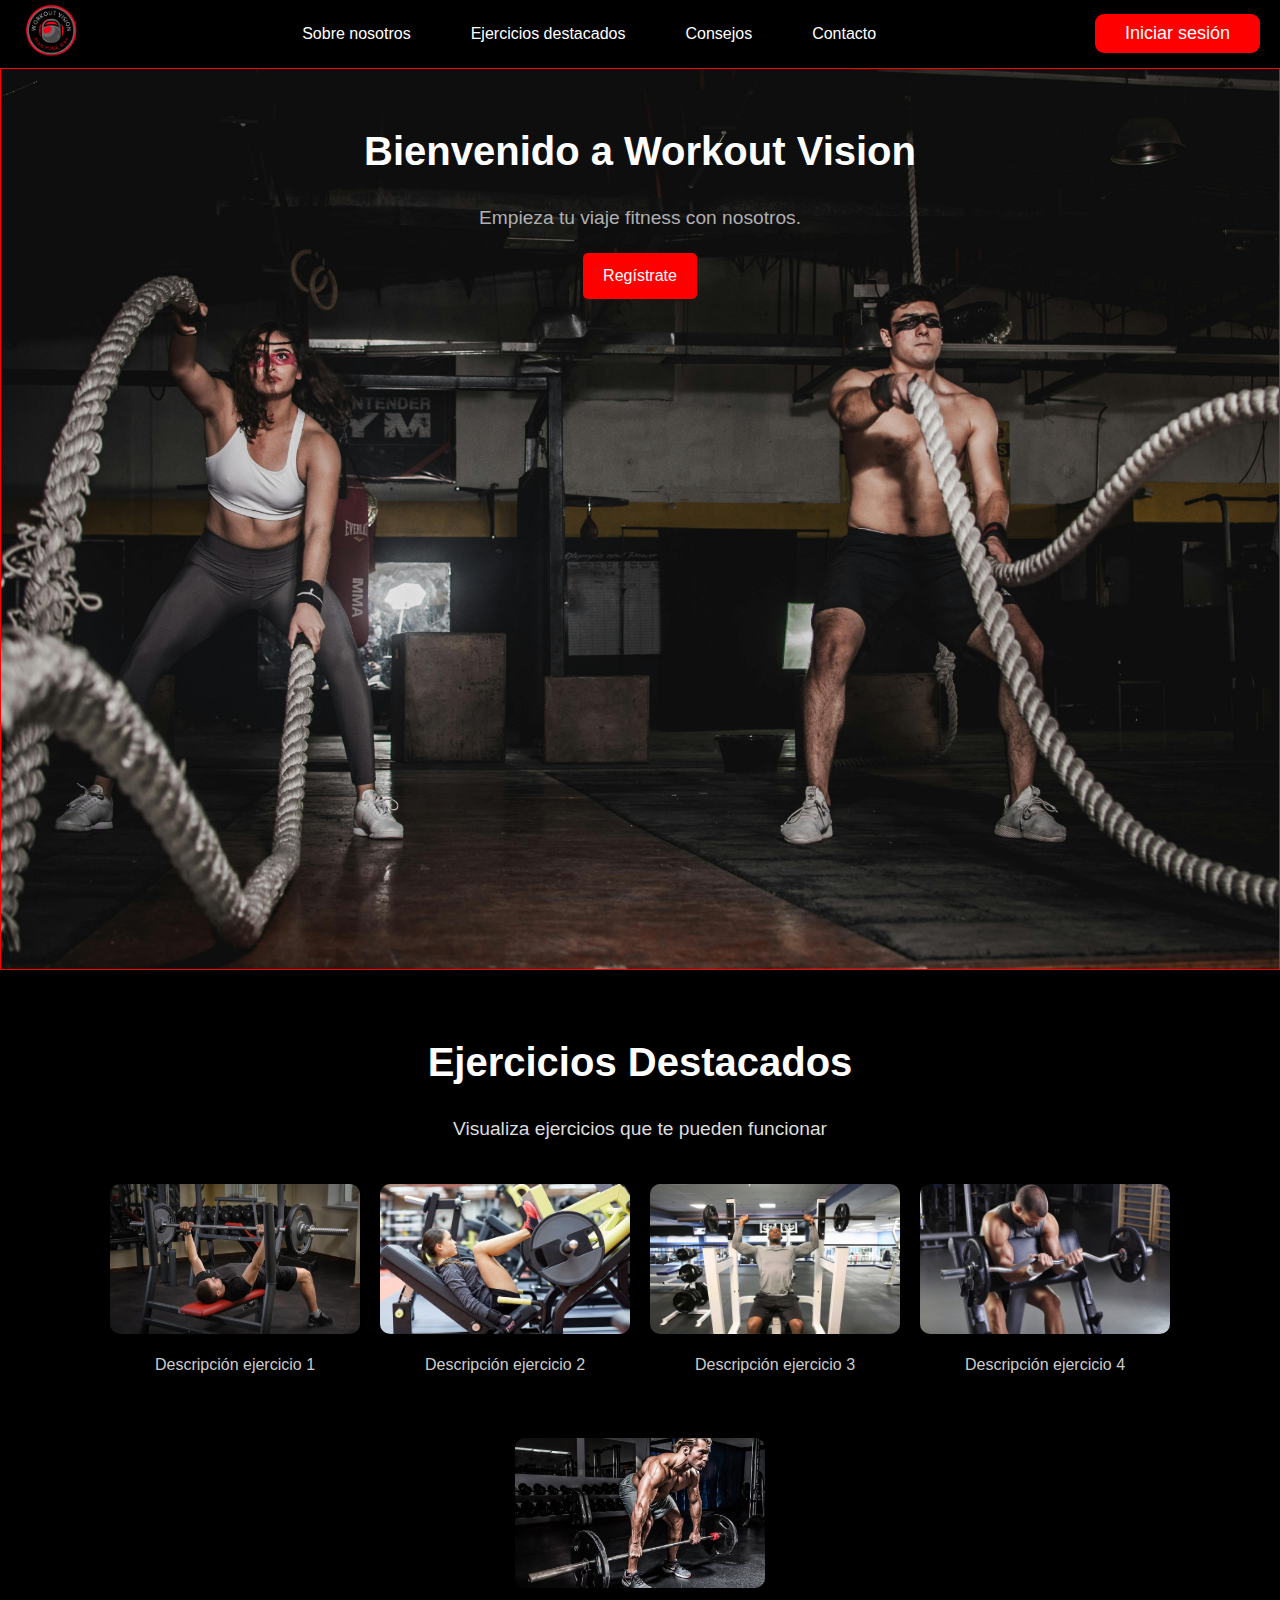
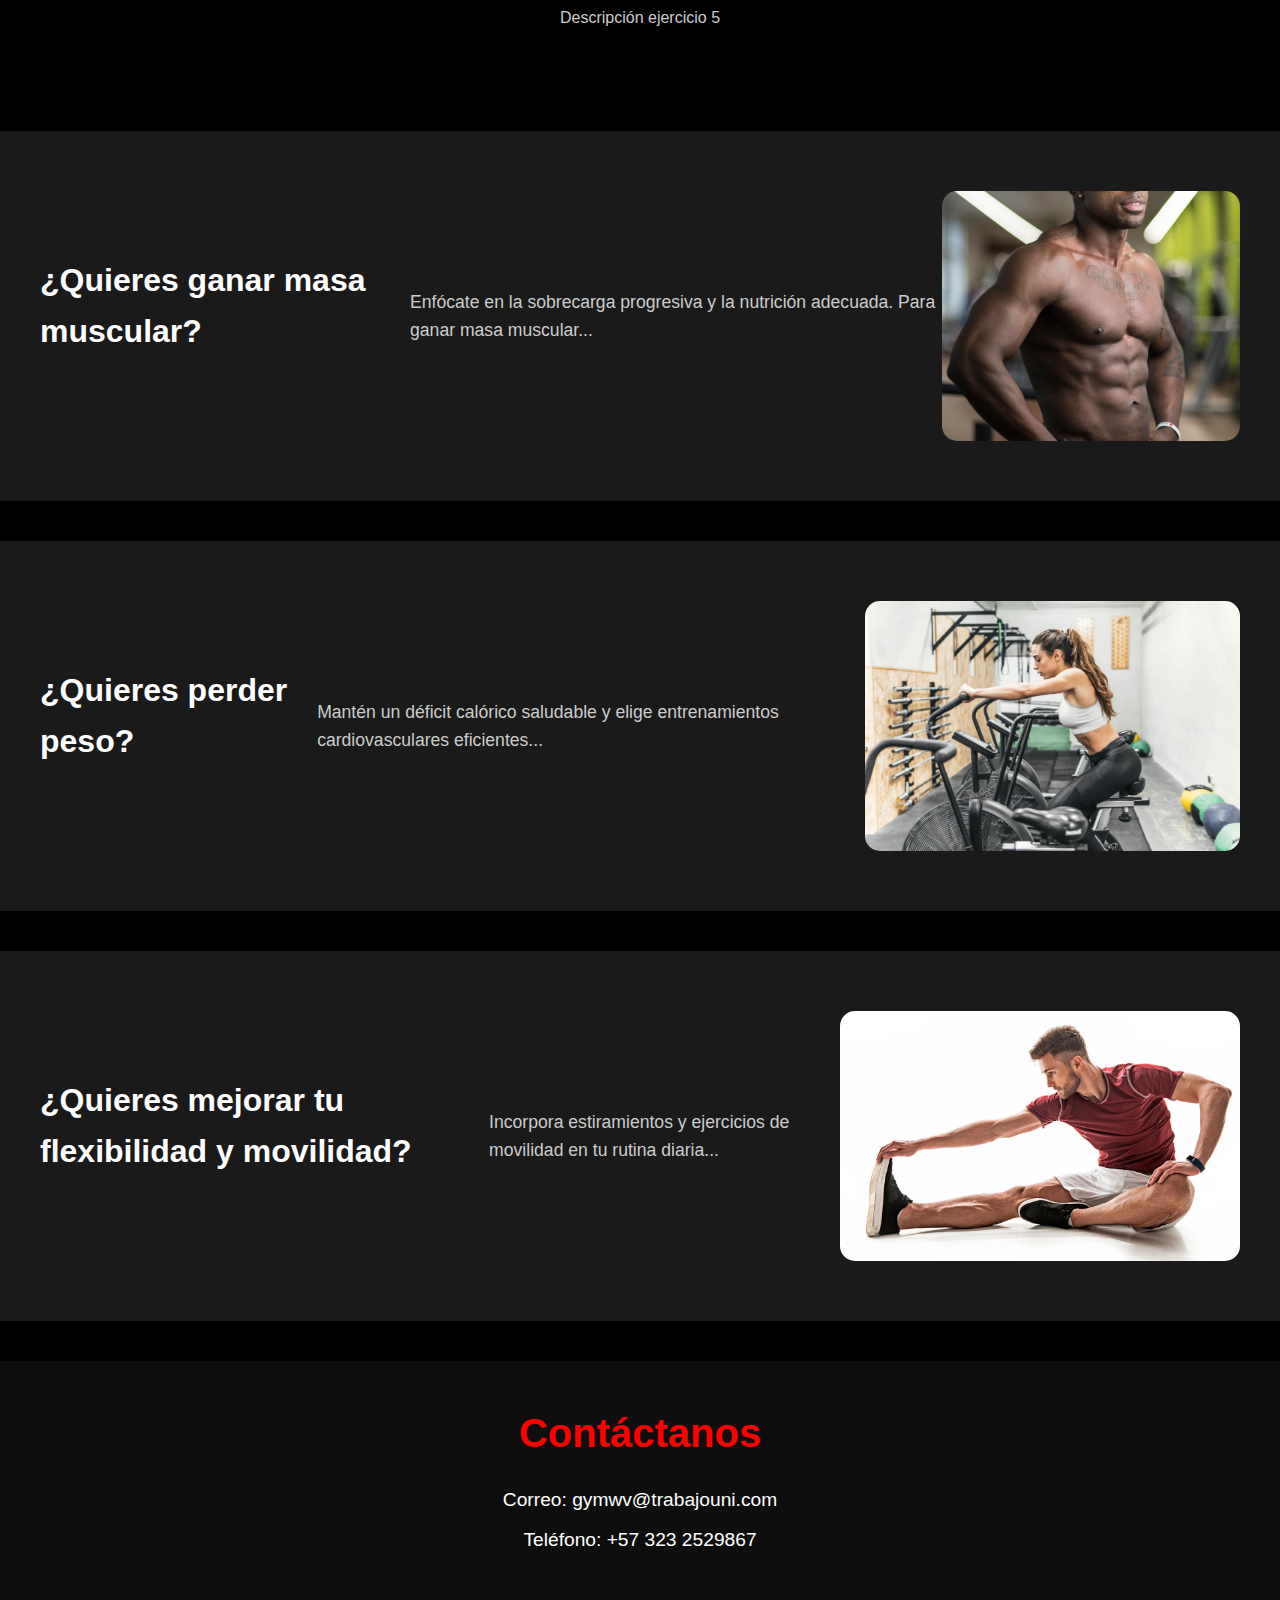
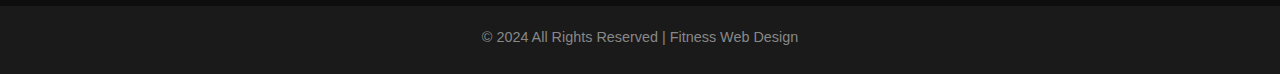
<file: public/index.html>
<!DOCTYPE html>
<html lang="es">

<head>
    <meta charset="UTF-8">
    <meta name="viewport" content="width=device-width, initial-scale=1.0">
    <title>Workout Vision</title>

    <!-- Estilos -->
    <link rel="icon" href="assets/img/LOGO_WV.png" type="assets/img/LOGO_WV.png">
    <link rel="stylesheet" href="css/pagina_inicio.css">
    <link rel="stylesheet" href="css/navbar.css">
    <link rel="stylesheet" href="css/hero_section.css">
    <link rel="stylesheet" href="https://cdnjs.cloudflare.com/ajax/libs/font-awesome/6.6.0/css/all.min.css"
        integrity="sha512-Kc323vGBEqzTmouAECnVceyQqyqdsSiqLQISBL29aUW4U/M7pSPA/gEUZQqv1cwx4OnYxTxve5UMg5GT6L4JJg=="
        crossorigin="anonymous" referrerpolicy="no-referrer" />
</head>

<body>
    <header>
        <div class="navbar">
            <div class="navbar-logo">
                <a href="#"><img src="assets/img/LOGO_WV.png" alt="Logo"></a>
            </div>
            <div class="navbar-links">
                <a href="#">Sobre nosotros</a>
                <a href="#">Ejercicios destacados</a>
                <a href="#">Consejos</a>
                <a href="#">Contacto</a>
            </div>
            <div id="login-message"></div>
            <div class="btn-login" id="auth-buttons"></div>
            <div class="navbar-toggle">
                <i class="fa-solid fa-bars"></i>
            </div>
            <div class="dropdown-menu">
                <div class="navbar-links">
                    <a href="#">Sobre nosotros</a>
                    <a href="#">Ejercicios destacados</a>
                    <a href="#">Consejos</a>
                    <a href="#">Contacto</a>
                </div>
            </div>
        </div>
    </header>

    <!-- Sección Hero -->
    <div id="hero-section" style="background-color: #f7f7f7; border: 1px solid red;"></div>

    <!-- Sección Ejercicios Destacados -->
    <section id="ejercicios-destacados" class="ejercicios-destacados">
        <h2>Ejercicios Destacados</h2>
        <p>Visualiza ejercicios que te pueden funcionar</p>
        <div class="ejercicios-carousel">
            <div class="ejercicio">
                <img src="assets/img/press_banca.jpeg" alt="Ejercicio 1">
                <p>Descripción ejercicio 1</p>
            </div>
            <div class="ejercicio">
                <img src="assets/img/Press_Pierna.jpg" alt="Ejercicio 2">
                <p>Descripción ejercicio 2</p>
            </div>
            <div class="ejercicio">
                <img src="assets/img/pressmilitar.jpg" alt="Ejercicio 3">
                <p>Descripción ejercicio 3</p>
            </div>
            <div class="ejercicio">
                <img src="assets/img/curl_bicep.jpg" alt="Ejercicio 4">
                <p>Descripción ejercicio 4</p>
            </div>
            <div class="ejercicio">
                <img src="assets/img/pesomuerto.jpg" alt="Ejercicio 5">
                <p>Descripción ejercicio 5</p>
            </div>
        </div>
    </section>

    <!-- Sección ¿Quieres ganar masa muscular? -->
    <section class="seccion-masa-muscular">
        <h2>¿Quieres ganar masa muscular?</h2>
        <p>Enfócate en la sobrecarga progresiva y la nutrición adecuada. Para ganar masa muscular...</p>
        <img src="assets/img/man-6132513_1280.jpg" alt="Masa Muscular">
    </section>

    <!-- Sección ¿Quieres perder peso? -->
    <section class="seccion-perder-peso">
        <h2>¿Quieres perder peso?</h2>
        <p>Mantén un déficit calórico saludable y elige entrenamientos cardiovasculares eficientes...</p>
        <img src="assets/img/cardio_mujer.jpg" alt="Perder Peso">
    </section>

    <!-- Sección ¿Quieres mejorar tu flexibilidad y movilidad? -->
    <section class="seccion-flexibilidad">
        <h2>¿Quieres mejorar tu flexibilidad y movilidad?</h2>
        <p>Incorpora estiramientos y ejercicios de movilidad en tu rutina diaria...</p>
        <img src="assets/img/estiramientos.jpeg" alt="Flexibilidad">
    </section>

    <!-- Sección de Contacto -->
    <section id="contacto" class="contacto">
        <h2>Contáctanos</h2>
        <p>Correo: gymwv@trabajouni.com</p>
        <p>Teléfono: +57 323 2529867</p>
    </section>

    <!-- Pie de página -->
    <footer>
        <p>&copy; 2024 All Rights Reserved | Fitness Web Design</p>
    </footer>
</body>

<!-- Scripts -->
<script src="https://code.jquery.com/jquery-3.6.0.min.js"></script>
<script type="module" src="js/main.js"></script>

</html>
</file>
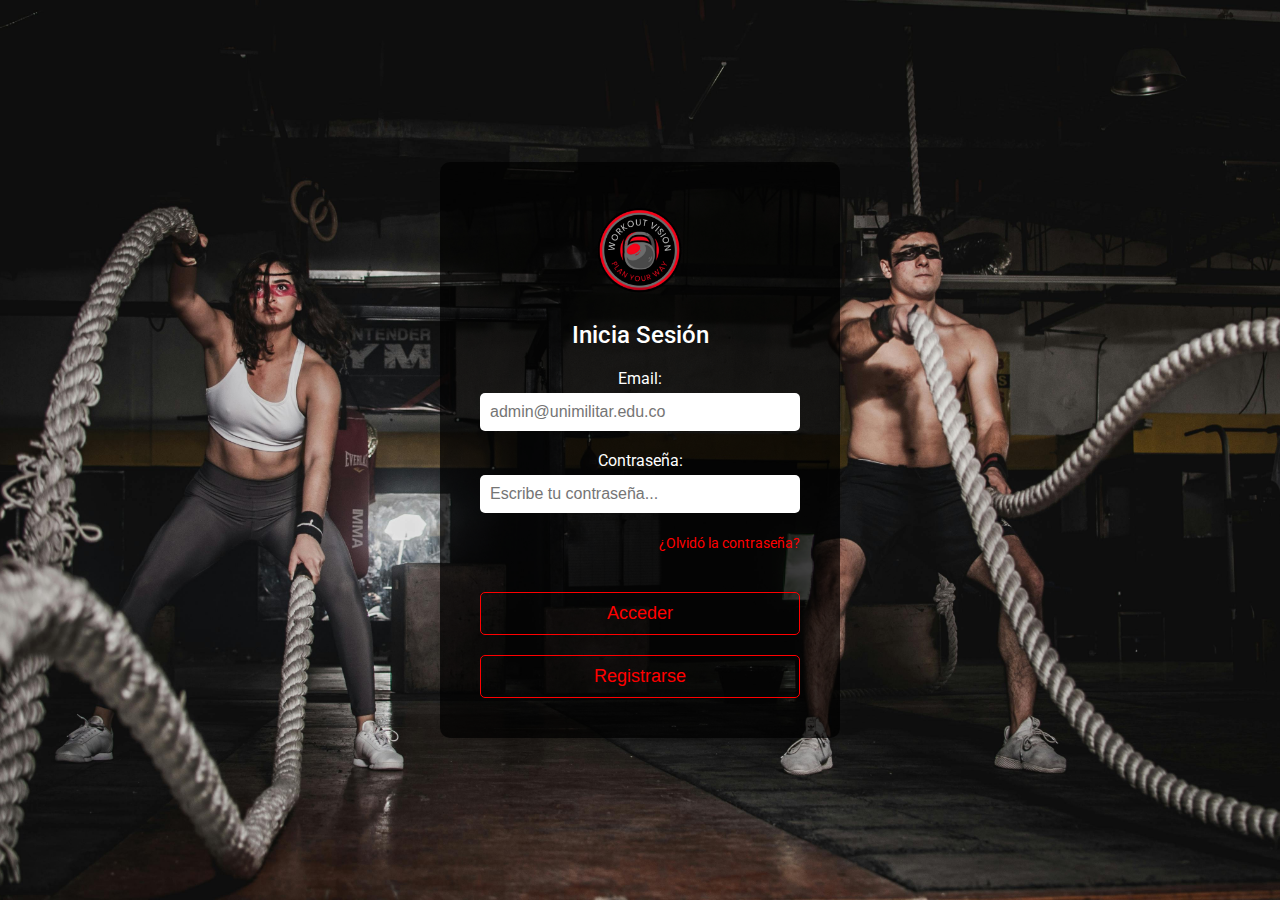
<file: public/inicio_sesion.html>
<!DOCTYPE html>
<html lang="es">

<head>
    <meta charset="UTF-8">
    <meta name="viewport" content="width=device-width, initial-scale=1.0">
    <title>Inicio de Sesión - Workout Vision</title>
    
    <!-- Estilos -->
    <link rel="icon" href="assets/img/LOGO_WV.png" type="assets/img/LOGO_WV.png">
    <link rel="stylesheet" href="css/inicio_sesion.css">
    <link href="https://fonts.googleapis.com/css2?family=Roboto:wght@400;500;700&display=swap" rel="stylesheet">
    <link rel="stylesheet" href="https://cdnjs.cloudflare.com/ajax/libs/font-awesome/6.6.0/css/all.min.css"
        integrity="sha512-Kc323vGBEqzTmouAECnVceyQqyqdsSiqLQISBL29aUW4U/M7pSPA/gEUZQqv1cwx4OnYxTxve5UMg5GT6L4JJg=="
        crossorigin="anonymous" referrerpolicy="no-referrer" />
</head>

<body>
    <div class="login-container">
        <div class="login-box">
            <div class="logo-container">
                <img src="assets/img/LOGO_WV.png" alt="Workout Vision Logo">
            </div>
            <h1>Inicia Sesión</h1>
            <form id="loginForm">
                <div class="input-group">
                    <label for="email">Email:</label>
                    <input type="email" id="email" placeholder="admin@unimilitar.edu.co" required>
                    <span class="icon"><i class="fas fa-envelope"></i></span>
                </div>
                <div class="input-group">
                    <label for="password">Contraseña:</label>
                    <input type="password" id="password" placeholder="Escribe tu contraseña..." required>
                    <span class="icon"><i class="fas fa-lock"></i></span>
                </div>
                <div class="forgot-password">
                    <a href="#">¿Olvidó la contraseña?</a>
                </div>
                <button class="btn-register" type="submit">Acceder</button>
            </form>
            <button class="btn-register" onclick="redirigirRegistro()">Registrarse</button>

            <!-- Mensaje de Bienvenida -->
            <div id="welcomeMessage" style="display:none;">
                <p>Bienvenido, <span id="userName"></span></p>
            </div>
        </div>
    </div>

    <!-- Scripts -->
    <script src="https://code.jquery.com/jquery-3.6.0.min.js"></script>
    <script type="module" src="js/main.js"></script>
    <script type="module" src="js/api/auth.js"></script>
    <script type="module" src="js/components/navbar.js"></script>
    <script>
        // Función para redirigir a la página de registro
        function redirigirRegistro() {
            window.location.href = "registro.html"; // Redirige a la página de registro
        }
    </script>
</body>
</html>
</file>
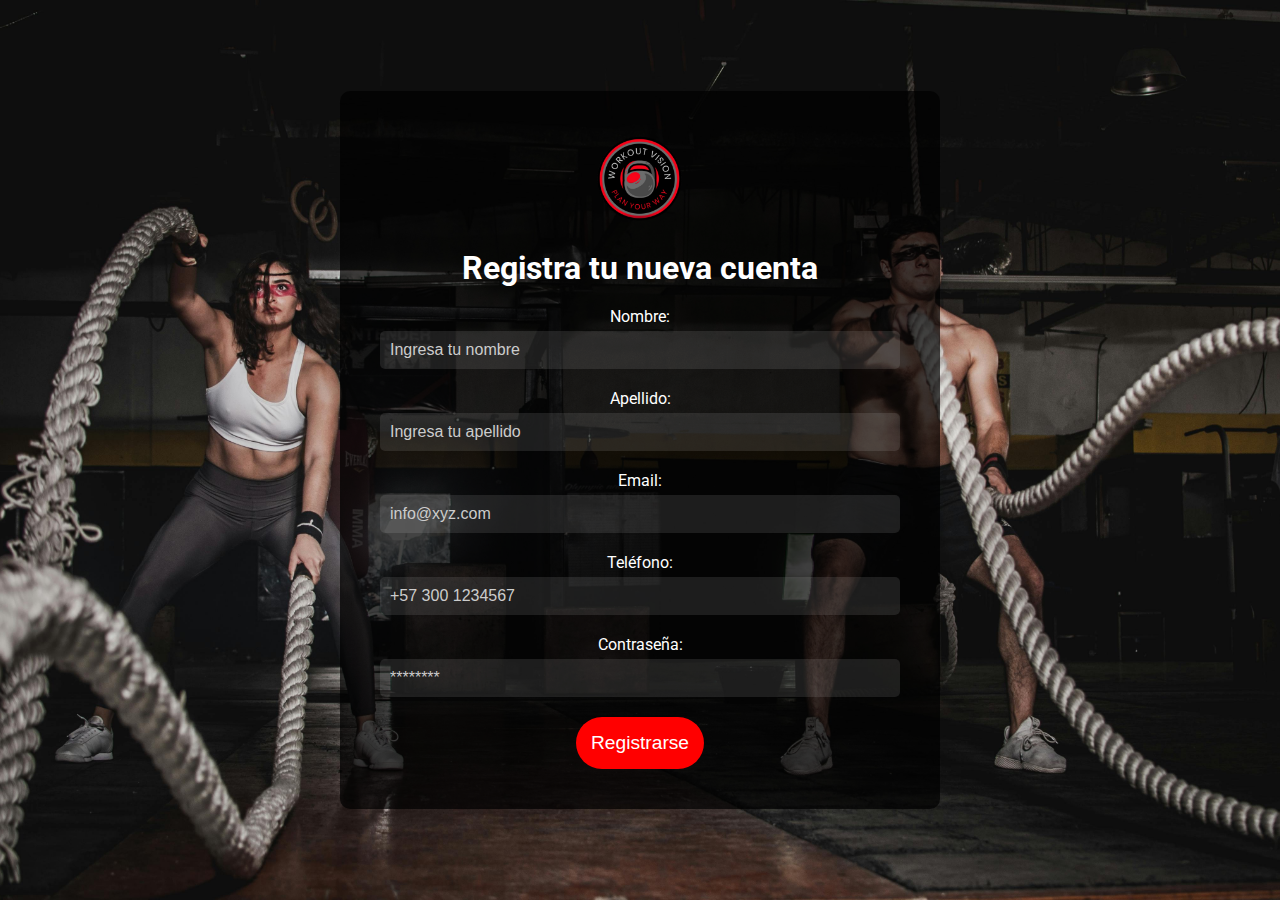
<file: public/registro.html>
<!DOCTYPE html>
<html lang="es">

<head>
    <meta charset="UTF-8">
    <meta name="viewport" content="width=device-width, initial-scale=1.0">
    <title>Registro - Workout Vision</title>
    <link rel="icon" href="assets/img/LOGO_WV.png" type="assets/img/LOGO_WV.png">
    <link rel="stylesheet" href="css/registro.css">
    <link href="https://fonts.googleapis.com/css2?family=Roboto:wght@400;500;700&display=swap" rel="stylesheet">
</head>

<body>
    <div class="container">
        <div class="logo">
            <img src="assets/img/LOGO_WV.png" alt="Workout Vision Logo">
        </div>

        <div class="registro-form">
            <h2>Registra tu nueva cuenta</h2>
            <form id="signupForm">
                <div class="input-group">
                    <label for="nombre">Nombre:</label>
                    <input type="text" id="nombre" name="nombre" placeholder="Ingresa tu nombre" required>
                </div>
                <div class="input-group">
                    <label for="apellido">Apellido:</label>
                    <input type="text" id="apellido" name="apellido" placeholder="Ingresa tu apellido" required>
                </div>
                <div class="input-group">
                    <label for="email">Email:</label>
                    <input type="email" id="email" name="email" placeholder="info@xyz.com" required>
                </div>
                <div class="input-group">
                    <label for="telefono">Teléfono:</label>
                    <input type="tel" id="telefono" name="telefono" placeholder="+57 300 1234567" required>
                </div>
                <div class="input-group">
                    <label for="password">Contraseña:</label>
                    <input type="password" id="password" name="password" placeholder="********" required>
                </div>
                <button type="submit" id="btnRegistrar" class="btn-registrarse">Registrarse</button>
            </form>
        </div>
    </div>

    <script src="https://code.jquery.com/jquery-3.6.0.min.js"></script>
    <script type="module" src="js/main.js"></script>
</body>

</html>
</file>
<file: public/css/navbar.css>
.navbar{
    display: flex;
    align-items: center;
    justify-content: space-between;
    width: 100%;
    padding: 0 20px;
    box-sizing: border-box;
}

.navbar-logo img{
    height: 60px;
    max-width: 100%;
}

.navbar-links{
    display: flex;
    gap: 20px;
    flex-grow: 1;
    justify-content: center;
}

.navbar-links a{
    color: white;
    text-decoration: none;
    font-size: 1rem;
    padding: 10px 20px;
    text-align: center;
    border-radius: 5px;
}

.navbar-links a:hover{
    color: red;
}

.btn-login {
    background-color: red;
    color: #fff;
    padding: 5px 15px;
    border-radius: 9px;
    text-decoration: none;
    font-size: 18px;
}
.btn-logout{
    cursor: pointer;
}

.navbar-toggle{
    display: none;
    color: white;
    cursor: pointer;
    font-size: 1.5rem;
}
/* Menú desplegable */
.dropdown-menu {
    display: none; /* Ocultar el menú por defecto */
    width: 100%;
    backdrop-filter: blur(15px);
    position: absolute;
    top: 60px; /* Ajusta según la altura de la navbar */
    left: 0;
    z-index: 100;
}

/* Enlaces dentro del menú desplegable */
.dropdown-menu .navbar-links {
    display: flex;
    flex-direction: column;
    gap: 15px;
    padding: 10px 0;
    text-align: center;
}

.dropdown-menu .navbar-links a {
    color: white;
    text-decoration: none;
    font-size: 1rem;
    padding: 10px 20px;
    border-radius: 5px;
}

.dropdown-menu .navbar-links a:hover {
    color: red;
}

/* Mostrar el menú cuando se active */
.dropdown-menu.active {
    display: block;
}

@media (max-width: 768px) {
    /* Mostrar el logo en pantallas pequeñas */
    .navbar-logo {
        display: block;
    }

    /* Ocultar los enlaces de navegación en pantallas pequeñas */
    .navbar-links {
        display: none;
        flex-direction: column;
        width: 100%;
        gap: 15px;
        margin-top: 20px;
    }

    /* Botón hamburguesa visible solo en pantallas pequeñas */
    .navbar-toggle {
        display: block;
    }

    /* Ocultar el mensaje de bienvenida en pantallas pequeñas */
    #login-message {
        display: none;
    }

    /* El botón de login se mantiene visible en pantallas pequeñas */
    .btn-login {
        display: block;
    }

    /* Mostrar los enlaces cuando el menú hamburguesa se activa */
    .navbar-links.active {
        display: flex;
    }
}
</file>
<file: public/css/hero_section.css>
/* Hero Section General */
.hero {
    background-color: #121212; /* Negro suave */
    color: #ffffff; /* Texto blanco */
    width: 100%;
    min-height: 100vh; /* Aumentar altura mínima */
    padding: 50px 20px;
    background: url('../assets/img/fondoinicio.jpg');
    background-repeat: no-repeat; /* Evita el mosaico */
    background-size: cover; /* Ajusta la imagen al contenedor */
    background-position: center; /* Centra la imagen */
    text-align: center;
    box-sizing: border-box;
}

.hero-content {
    max-width: 1200px;
    margin: 0 auto;
}

.hero-content h1 {
    font-size: 2.5rem;
    color: #ffffff;
    margin-bottom: 20px;
}

.hero-content p {
    font-size: 1.2rem;
    color: #b0b0b0; /* Gris claro */
    margin: 10px 0 20px;
}
.btn-delete {
    top: 10px;
    right: 10px;
    background: transparent;
    border: none;
    cursor: pointer;
    font-size: 10px; /* Tamaño del icono */
    color: #ff0000; /* Rojo para la X */
    display: flex;
    align-items: center;
    justify-content: center;
    padding: 5px;
    border-radius: 50%;
    transition: background 0.3s ease;
}

.btn-delete:hover {
    background: rgba(255, 0, 0, 0.2); /* Fondo rojo claro al pasar el cursor */
    color: #cc0000; /* Rojo más oscuro */
}
.btn-hero {
    display: inline-block;
    padding: 10px 20px;
    background-color: red; /* Gris oscuro */
    color: #ffffff; /* Texto blanco */
    text-decoration: none;
    border-radius: 5px;
    font-size: 1rem;
    transition: background 0.3s;
}

.btn-hero:hover {
    cursor: pointer;
}

.btn-view-all {
    margin-top: 20px;
    padding: 10px 20px;
    background-color: red;
    color: #fff;
    border: none;
    border-radius: 5px;
    cursor: pointer;
    transition: background-color 0.3s ease;
}

.btn-view-all:hover {
    background-color: #0056b3;
}

/* Botón de volver */
.btn-back {
    position: absolute;
    top: 95px; /* Ajusta la distancia desde la parte superior */
    left: 20px; /* Ajusta la distancia desde la izquierda */
    background-color: red; /* Fondo oscuro para el tema */
    color: #fff;
    border: none;
    padding: 10px 15px;
    border-radius: 5px;
    font-size: 14px;
    cursor: pointer;
    z-index: 10; /* Asegura que el botón esté encima de otros elementos */
    transition: background-color 0.3s;
}

/* Botón de añadir */
.btn-add {
    background-color: red; /* Verde */
    color: #fff;
    border: none;
    padding: 8px 12px;
    font-size: 14px;
    cursor: pointer;
    border-radius: 5px;
    transition: background-color 0.3s;
    margin-top: 10px;
}
/* Animación para añadir */
.rutina-card {
    transition: opacity 0.5s ease, transform 0.5s ease;
}

.rutina-card.fade-out {
    opacity: 0;
    transform: scale(0.9);
}
/* Rutinas Container */
.rutinas-container {
    display: grid;
    grid-template-columns: repeat(auto-fit, minmax(300px, 1fr));
    gap: 20px;
    padding: 20px;
    max-width: 1200px;
    margin: 0 auto;
    box-sizing: border-box;
}

/* Rutina Card */
.rutina-card {
    background-color: #1e1e1e; /* Gris oscuro */
    color: #ffffff;
    padding: 20px;
    border-radius: 10px;
    width: 100%; /* Ajusta el tamaño máximo de la card */
    box-shadow: 0 4px 8px rgba(0, 0, 0, 0.5);
    text-align: center;
    transition: transform 0.3s ease, box-shadow 0.3s ease;
}

.rutina-card:hover {
    transform: translateY(-5px);
    box-shadow: 0 8px 16px rgba(0, 0, 0, 0.7);
}


.rutina-card h3 {
    font-size: 1.5em;
    margin-bottom: 15px;
    color: #ffffff;
}
.rutina-card p {
    font-size: 1em;
    color: #b0b0b0; /* Gris claro */
    margin-bottom: 15px;
}

.rutina-card ul {
    list-style: none;
    padding: 0;
    color: #d9d9d9; /* Gris más claro */
}

.rutina-card ul li {
    margin: 5px 0;
}

.rutina-card ul li strong {
    color: red;
}

/* Responsivo */
@media (max-width: 768px) {
    .hero-content h1 {
        font-size: 2rem;
    }

    .btn-hero {
        font-size: 0.9rem;
    }

    .rutinas-container {
        grid-template-columns: repeat(auto-fit, minmax(250px, 1fr));
    }

    .rutina-card h3 {
        font-size: 1.2rem;
    }
}
</file>
<file: public/css/pagina_inicio.css>
/* Reset de estilos para uniformidad en todos los navegadores */
* {
    margin: 0;
    padding: 0;
    box-sizing: border-box;
}

/* Estilo del cuerpo */
body {
    font-family: 'Arial', sans-serif;
    line-height: 1.6;
    color: #fff;
    background-color: #000;
    margin: 0;
}
/* Sección Ejercicios Destacados */
.ejercicios-destacados {
    padding: 60px 40px;
    text-align: center;
}

.ejercicios-destacados h2 {
    font-size: 2.5rem;
    margin-bottom: 20px;
}

.ejercicios-destacados p {
    font-size: 1.2rem;
    color: #ddd;
    margin-bottom: 40px;
}

.ejercicios-carousel {
    display: flex;
    justify-content: center;
    flex-wrap: wrap;
    gap: 20px;
}

.ejercicio img {
    width: 250px;
    height: 150px;
    border-radius: 10px;
    object-fit: cover;
}

.ejercicio p {
    margin-top: 10px;
    font-size: 1rem;
    color: #ccc;
}

/* Secciones de contenido */
.seccion-masa-muscular, 
.seccion-perder-peso, 
.seccion-flexibilidad {
    padding: 60px 40px;
    display: flex;
    align-items: center;
    justify-content: space-between;
    background-color: #1a1a1a;
    margin-bottom: 40px;
}

.seccion-masa-muscular h2, 
.seccion-perder-peso h2, 
.seccion-flexibilidad h2 {
    font-size: 2rem;
    margin-bottom: 20px;
}

.seccion-masa-muscular p, 
.seccion-perder-peso p, 
.seccion-flexibilidad p {
    font-size: 1.1rem;
    color: #ccc;
    max-width: 600px;
}

.seccion-masa-muscular img, 
.seccion-perder-peso img, 
.seccion-flexibilidad img {
    width: 400px;
    height: 250px;
    border-radius: 15px;
    object-fit: cover;
}

/* Sección Contacto */
.contacto {
    padding: 40px;
    background-color: #0e0e0e;
    text-align: center;
}

.contacto h2 {
    font-size: 2.5rem;
    margin-bottom: 20px;
    color: #ff0000;
}

.contacto p {
    font-size: 1.2rem;
    margin-bottom: 10px;
}

/* Pie de página */
footer {
    background-color: #1a1a1a;
    padding: 20px;
    text-align: center;
    color: #888;
    font-size: 0.9rem;
}

footer p {
    margin-bottom: 5px;
}

footer a {
    color: #fff;
    text-decoration: none;
}

footer a:hover {
    color: #ff0000;
}

/* Media Queries para Responsividad */
@media (max-width: 768px) {
    .hero-content h1 {
        font-size: 2.5rem;
    }

    .hero-content p {
        font-size: 1rem;
    }

    .seccion-masa-muscular, 
    .seccion-perder-peso, 
    .seccion-flexibilidad {
        flex-direction: column;
    }

    .seccion-masa-muscular img, 
    .seccion-perder-peso img, 
    .seccion-flexibilidad img {
        width: 100%;
        height: auto;
        margin-bottom: 20px;
    }

    .ejercicios-carousel {
        flex-direction: column;
        align-items: center;
    }
}
</file>
<file: public/css/inicio_sesion.css>
/* Reset de estilos */
* {
    margin: 0;
    padding: 0;
    box-sizing: border-box;
}

body {
    font-family: 'Roboto', sans-serif;
    background: url('../assets/img/fondoinicio.jpg') no-repeat center center/cover;
    height: 100vh;
    display: flex;
    justify-content: center;
    align-items: center;
}

/* Contenedor principal */
.login-container {
    display: flex;
    justify-content: center;
    align-items: center;
    width: 100%;
    height: 100%;
}

.login-box {
    background-color: rgba(0, 0, 0, 0.7);
    padding: 40px;
    border-radius: 10px;
    text-align: center;
    max-width: 400px;
    width: 100%;
}

.logo-container img {
    width: 100px;
    height: auto;
    margin-bottom: 20px;
}

h1 {
    color: #fff;
    margin-bottom: 20px;
    font-size: 24px;
    font-weight: 500;
}

/* Grupos de inputs */
.input-group {
    position: relative;
    margin-bottom: 20px;
}

.input-group label {
    display: block;
    color: #fff;
    margin-bottom: 5px;
    font-size: 16px;
}

.input-group input {
    width: 100%;
    padding: 10px 40px 10px 10px;
    border: none;
    border-radius: 5px;
    font-size: 16px;
    background-color: #fff;
    color: #333;
}

.input-group .icon {
    position: absolute;
    right: 10px;
    top: 50%;
    transform: translateY(-50%);
    color: #ff0000;
}

.forgot-password {
    text-align: right;
    margin-bottom: 20px;
}

.forgot-password a {
    color: #ff0000;
    font-size: 14px;
    text-decoration: none;
}

.forgot-password a:hover {
    text-decoration: underline;
}

/* Botón de acceso */
.btn-login {
    background-color: #ff0000;
    color: #fff;
    padding: 10px 20px;
    border: none;
    border-radius: 5px;
    font-size: 18px;
    cursor: pointer;
    width: 100%;
}

.btn-login:hover {
    background-color: #d10000;
}

/* Botón de registro */
.btn-register {
    background-color: transparent;
    color: #ff0000;
    padding: 10px 20px;
    border: 1px solid #ff0000;
    border-radius: 5px;
    font-size: 18px;
    margin-top: 20px;
    cursor: pointer;
    width: 100%;
}

.btn-register:hover {
    background-color: rgba(255, 0, 0, 0.1);
}
</file>
<file: public/css/registro.css>
/* Reset de estilos */
* {
    margin: 0;
    padding: 0;
    box-sizing: border-box;
}

/* Estilo del cuerpo */
body {
    font-family: 'Roboto', sans-serif;
    background: url('../assets/img/fondoinicio.jpg') no-repeat center center/cover;
    height: 100vh;
    display: flex;
    justify-content: center;
    align-items: center;
}

/* Contenedor Principal */
.container {
    background-color: rgba(0, 0, 0, 0.7); /* Fondo semi-transparente */
    padding: 40px;
    border-radius: 10px;
    width: 80%;
    max-width: 600px;
}

/* Logo */
.logo {
    text-align: center;
    margin-bottom: 20px;
}

.logo img {
    width: 100px;
    height: auto;
}

/* Formulario de Registro */
.registro-form {
    text-align: center;
}

.registro-form h2 {
    font-size: 2rem;
    margin-bottom: 20px;
    color: #fff;
}

/* Estilos de los grupos de entrada */
.input-group {
    display: flex;
    flex-direction: column;
    margin-bottom: 20px;
}

.input-group label {
    margin-bottom: 5px;
    font-size: 1rem;
    color: #fff;
}

.input-group input {
    padding: 10px;
    font-size: 1rem;
    border-radius: 5px;
    border: none;
    background-color: rgba(255, 255, 255, 0.1);
    color: #fff;
    outline: none;
}

.input-group input::placeholder {
    color: #ccc;
}

/* Botón de registro */
.btn-registrarse {
    background-color: #ff0000;
    color: white;
    padding: 15px;
    font-size: 1.2rem;
    border: none;
    border-radius: 30px;
    cursor: pointer;
    transition: background-color 0.3s ease;
}

.btn-registrarse:hover {
    background-color: #d10000;
}

/* Media Query para pantallas más pequeñas */
@media (max-width: 768px) {
    .container {
        width: 95%;
        padding: 20px;
    }

    .registro-form h2 {
        font-size: 1.5rem;
    }

    .input-group input {
        padding: 8px;
        font-size: 0.9rem;
    }

    .btn-registrarse {
        padding: 12px;
        font-size: 1rem;
    }
}
</file>
